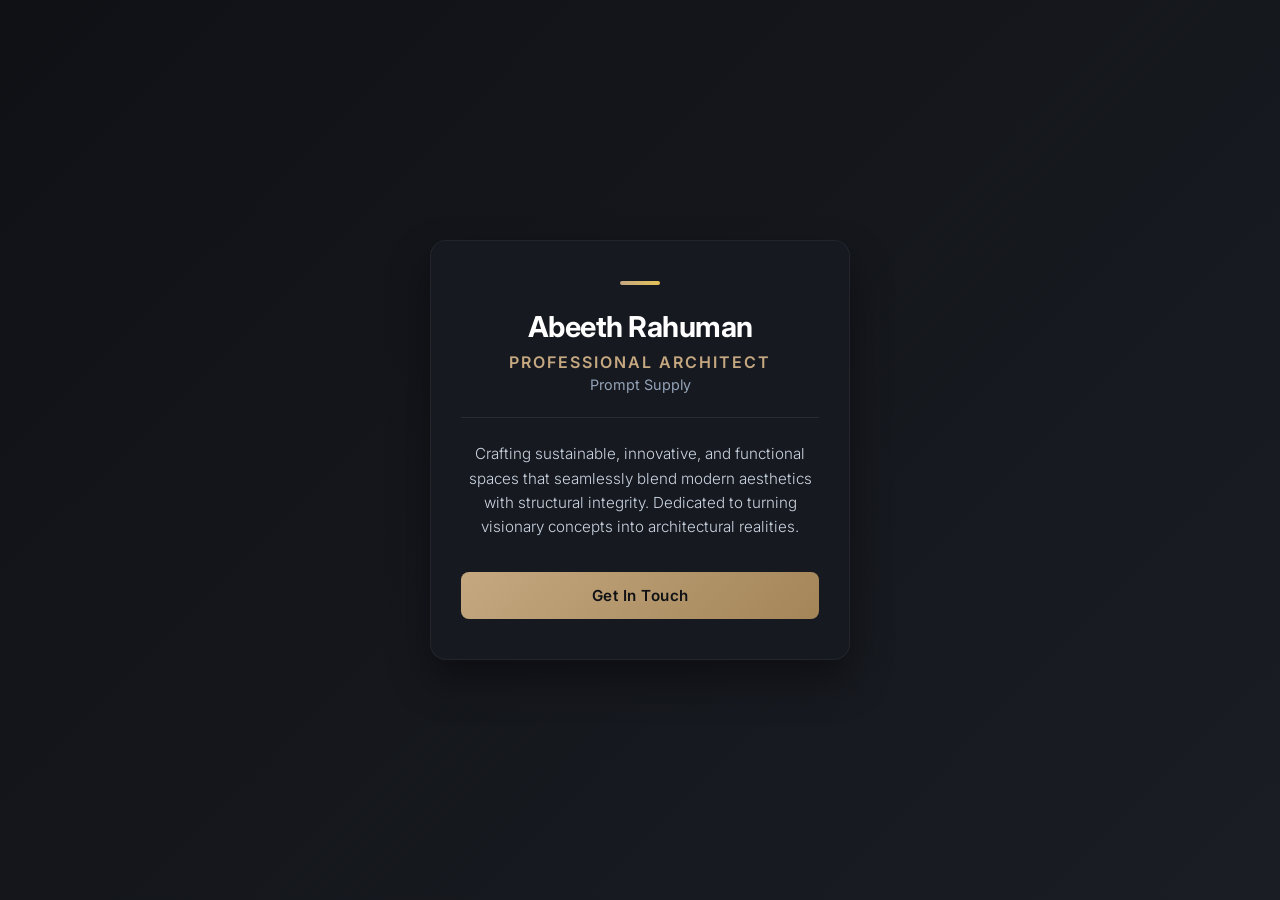
<file: abeeth_portfolio.html>
<!DOCTYPE html>
<html lang="en">
<head>
    <meta charset="UTF-8">
    <meta name="viewport" content="width=device-width, initial-scale=1.0">
    <title>Abeeth Rahuman | Professional Portfolio</title>
    
    <link rel="preconnect" href="https://fonts.googleapis.com">
    <link rel="preconnect" href="https://fonts.gstatic.com" crossorigin>
    <link href="https://fonts.googleapis.com/css2?family=Inter:wght@300;400;600;700&display=swap" rel="stylesheet">

    <style>
        /* ==========================================================================
           1. RESET & BASE STYLES
           ========================================================================== */
        * {
            margin: 0;
            padding: 0;
            box-sizing: border-box;
        }

        body {
            font-family: 'Inter', sans-serif;
            /* Sleek, deep dark background gradient */
            background: linear-gradient(135deg, #0f1115 0%, #1a1d24 100%);
            color: #e2e8f0;
            min-height: 100vh;
            display: flex;
            justify-content: center;
            align-items: center;
            padding: 20px;
        }

        /* ==========================================================================
           2. CARD CONTAINER STYLES
           ========================================================================== */
        .portfolio-card {
            background-color: #161920;
            width: 100%;
            max-width: 420px; /* Limits the card width on larger screens */
            border-radius: 16px;
            padding: 40px 30px;
            text-align: center;
            
            /* Subtle border for a crisp look in dark mode */
            border: 1px solid rgba(255, 255, 255, 0.05);
            
            /* Elegant, soft drop shadow */
            box-shadow: 0 20px 40px rgba(0, 0, 0, 0.4);
            
            /* Smooth transition for the hover effect */
            transition: transform 0.4s ease, box-shadow 0.4s ease, border-color 0.4s ease;
        }

        /* Hover Effect: Card lifts up, shadow deepens, and border glows slightly */
        .portfolio-card:hover {
            transform: translateY(-8px);
            box-shadow: 0 30px 60px rgba(0, 0, 0, 0.6);
            border-color: rgba(212, 175, 55, 0.3); /* Subtle gold tint on hover */
        }

        /* ==========================================================================
           3. PROFILE CARD CONTENT
           ========================================================================== */
        
        /* Decorative Architectural Line/Icon Placeholder */
        .card-accent {
            width: 40px;
            height: 4px;
            background: linear-gradient(90deg, #c5a880, #e5c158); /* Elegant gold/bronze */
            margin: 0 auto 24px auto;
            border-radius: 2px;
        }

        /* Name Styles */
        .name {
            font-size: 1.8rem;
            font-weight: 700;
            letter-spacing: -0.5px;
            color: #ffffff;
            margin-bottom: 8px;
        }

        /* Profession Styles */
        .profession {
            font-size: 1rem;
            font-weight: 600;
            text-transform: uppercase;
            letter-spacing: 2px;
            color: #c5a880; /* Elegant gold accent */
            margin-bottom: 4px;
        }

        /* Company Styles */
        .company {
            font-size: 0.9rem;
            color: #94a3b8; /* Muted gray text */
            font-weight: 400;
            margin-bottom: 24px;
        }

        /* Divider Line */
        .divider {
            height: 1px;
            background: rgba(255, 255, 255, 0.08);
            margin-bottom: 24px;
        }

        /* Bio/Description Styles */
        .description {
            font-size: 0.95rem;
            line-height: 1.6;
            color: #cbd5e1;
            margin-bottom: 32px;
            font-weight: 300;
        }

        /* ==========================================================================
           4. CALL TO ACTION (BUTTON) STYLES
           ========================================================================== */
        .contact-btn {
            display: inline-block;
            width: 100%;
            padding: 14px 0;
            background: linear-gradient(135deg, #c5a880 0%, #a38558 100%);
            color: #0f1115; /* Dark text for contrast */
            font-size: 0.95rem;
            font-weight: 600;
            text-decoration: none;
            border-radius: 8px;
            letter-spacing: 0.5px;
            
            /* Smooth transition for button hover */
            transition: opacity 0.3s ease, transform 0.2s ease, box-shadow 0.3s ease;
        }

        /* Button Hover Effects */
        .contact-btn:hover {
            opacity: 0.95;
            box-shadow: 0 8px 20px rgba(197, 168, 128, 0.25);
        }

        /* Button Click Effect */
        .contact-btn:active {
            transform: scale(0.98);
        }

        /* ==========================================================================
           5. RESPONSIVE DESIGN (MOBILE OPTIMIZATION)
           ========================================================================== */
        @media (max-width: 480px) {
            .portfolio-card {
                padding: 30px 20px; /* Reduced padding on small screens */
            }
            
            .name {
                font-size: 1.6rem;
            }
            
            .profession {
                font-size: 0.9rem;
            }
        }
    </style>
</head>
<body>

    <div class="portfolio-card">
        
        <div class="card-accent"></div>
        
        <h1 class="name">Abeeth Rahuman</h1>
        <p class="profession">Professional Architect</p>
        <p class="company">Prompt Supply</p>
        
        <div class="divider"></div>
        
        <p class="description">
            Crafting sustainable, innovative, and functional spaces that seamlessly blend modern aesthetics with structural integrity. Dedicated to turning visionary concepts into architectural realities.
        </p>
        
        <a href="mailto:your-email@example.com" class="contact-btn">Get In Touch</a>
        
    </div>

</body>
</html>
</file>
